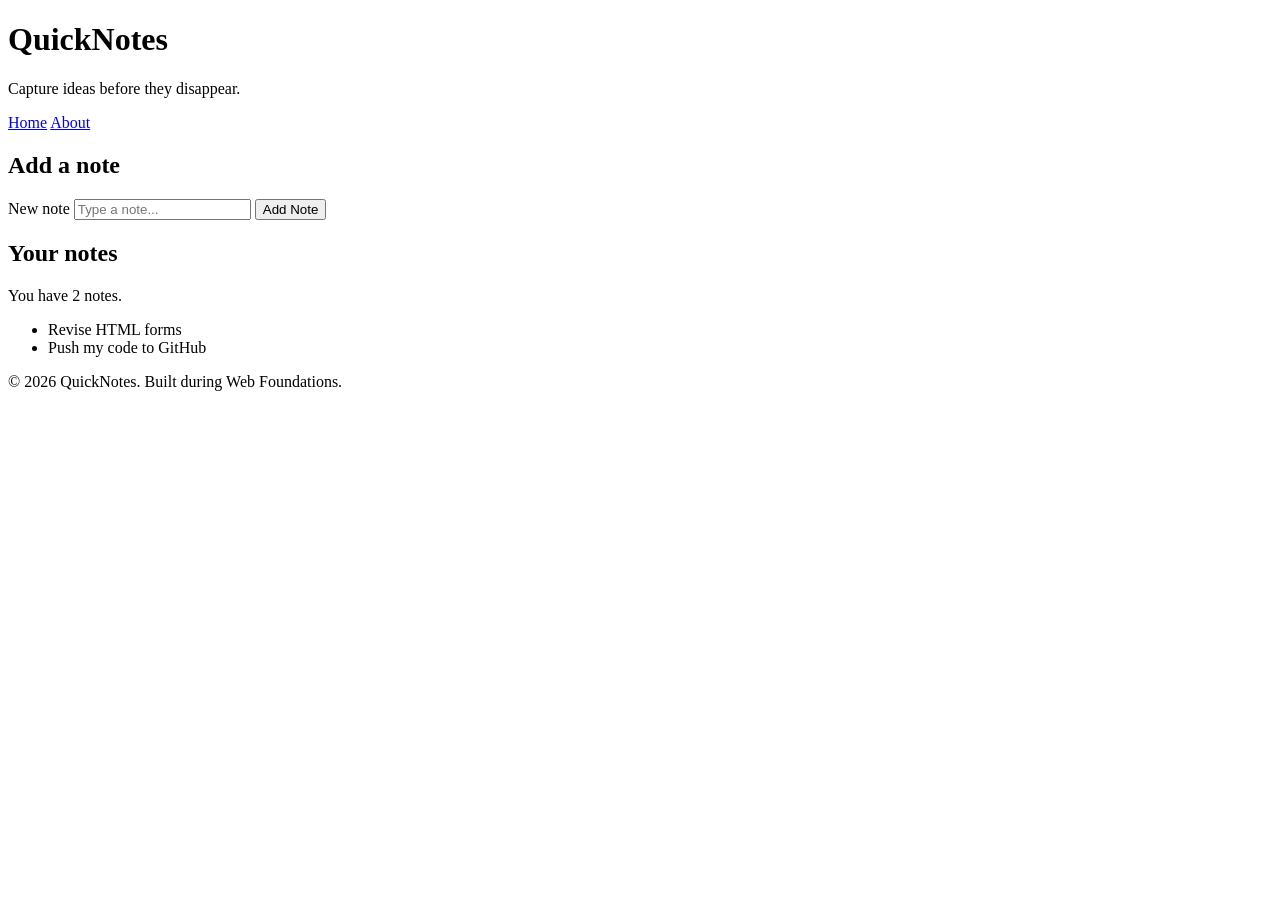
<file: day1/index.html>
<!DOCTYPE html>
<html lang="en">
  <head>
    <meta charset="UTF-8">
    <meta name="viewport" content="width=device-width, initial-scale=1.0">
    <title>QuickNotes</title>
  </head>
  <body>
    <header>
      <h1>QuickNotes</h1>
      <p>Capture ideas before they disappear.</p>
      <nav>
        <a href="index.html">Home</a>
        <a href="about.html">About</a>
      </nav>
    </header>
 
    <main>
      <section>
        <h2>Add a note</h2>
        <form id="note-form">
          <label for="note-input">New note</label>
          <input type="text" id="note-input" placeholder="Type a note...">
          <button type="submit">Add Note</button>
        </form>
      </section>
 
      <section>
        <h2>Your notes</h2>
        <p id="note-count">You have 2 notes.</p>
        <ul id="notes-list">
          <li>Revise HTML forms</li>
          <li>Push my code to GitHub</li>
        </ul>
      </section>
    </main>
 
    <footer>
      <p>&copy; 2026 QuickNotes. Built during Web Foundations.</p>
    </footer>
  </body>
</html>
</file>
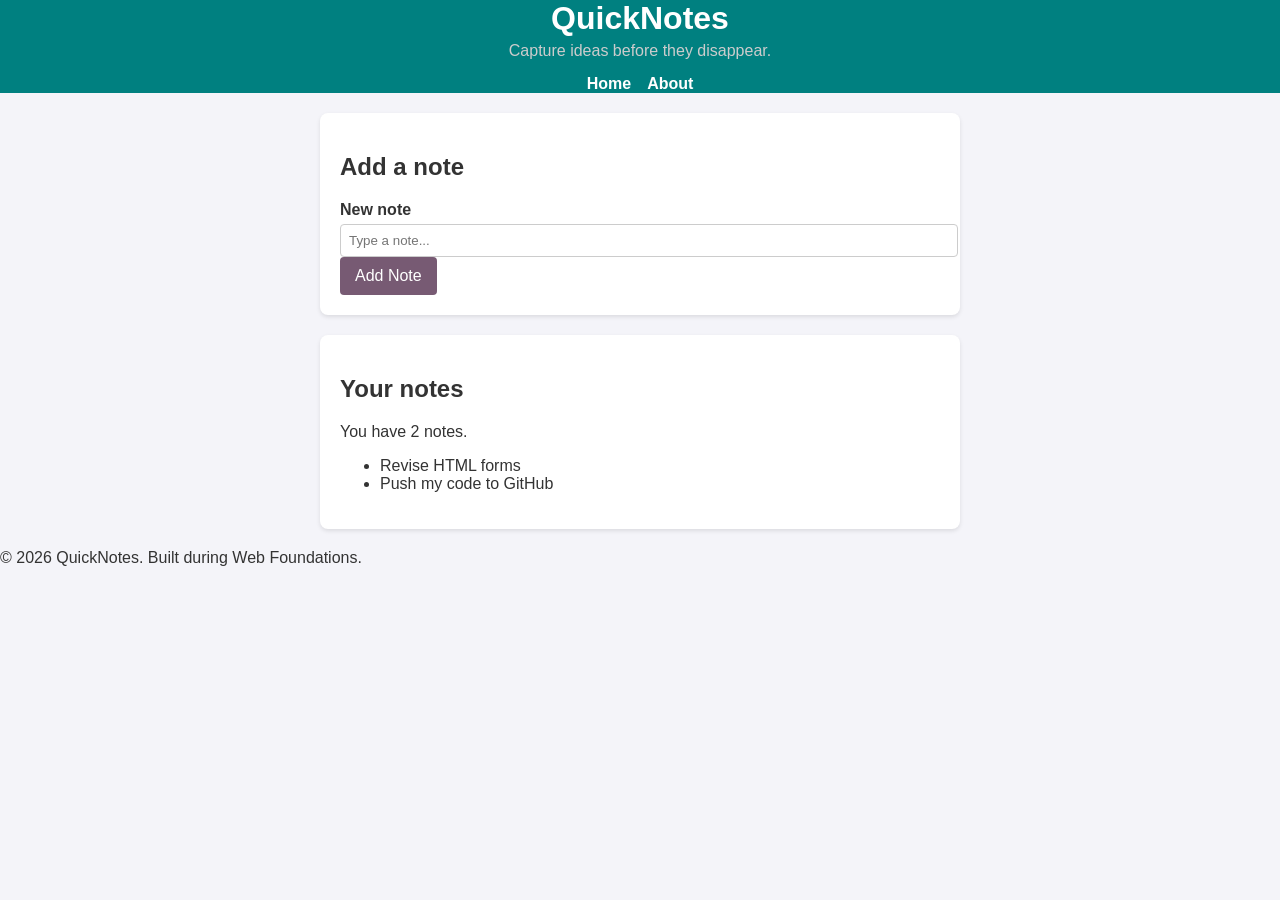
<file: day2/index.html>
<!DOCTYPE html>
<html lang="en">
  <head>
    <meta charset="UTF-8">
    <meta name="viewport" content="width=device-width, initial-scale=1.0">
    <title>QuickNotes</title>
    <link rel="stylesheet" href="style.css">
  </head>
  <body>
    <header>
      <h1>QuickNotes</h1>
      <p>Capture ideas before they disappear.</p>
      <nav>
        <a href="index.html">Home</a>
        <a href="about.html">About</a>
      </nav>
    </header>
 
    <main>
      <section>
        <h2>Add a note</h2>
        <form id="note-form">
          <label for="note-input">New note</label>
          <input type="text" id="note-input" placeholder="Type a note...">
          <button type="submit">Add Note</button>
        </form>
      </section>
 
      <section>
        <h2>Your notes</h2>
        <p id="note-count">You have 2 notes.</p>
        <ul id="notes-list">
          <li>Revise HTML forms</li>
          <li>Push my code to GitHub</li>
        </ul>
      </section>
    </main>
 
    <footer>
      <p>&copy; 2026 QuickNotes. Built during Web Foundations.</p>
    </footer>
  </body>
</html>
</file>
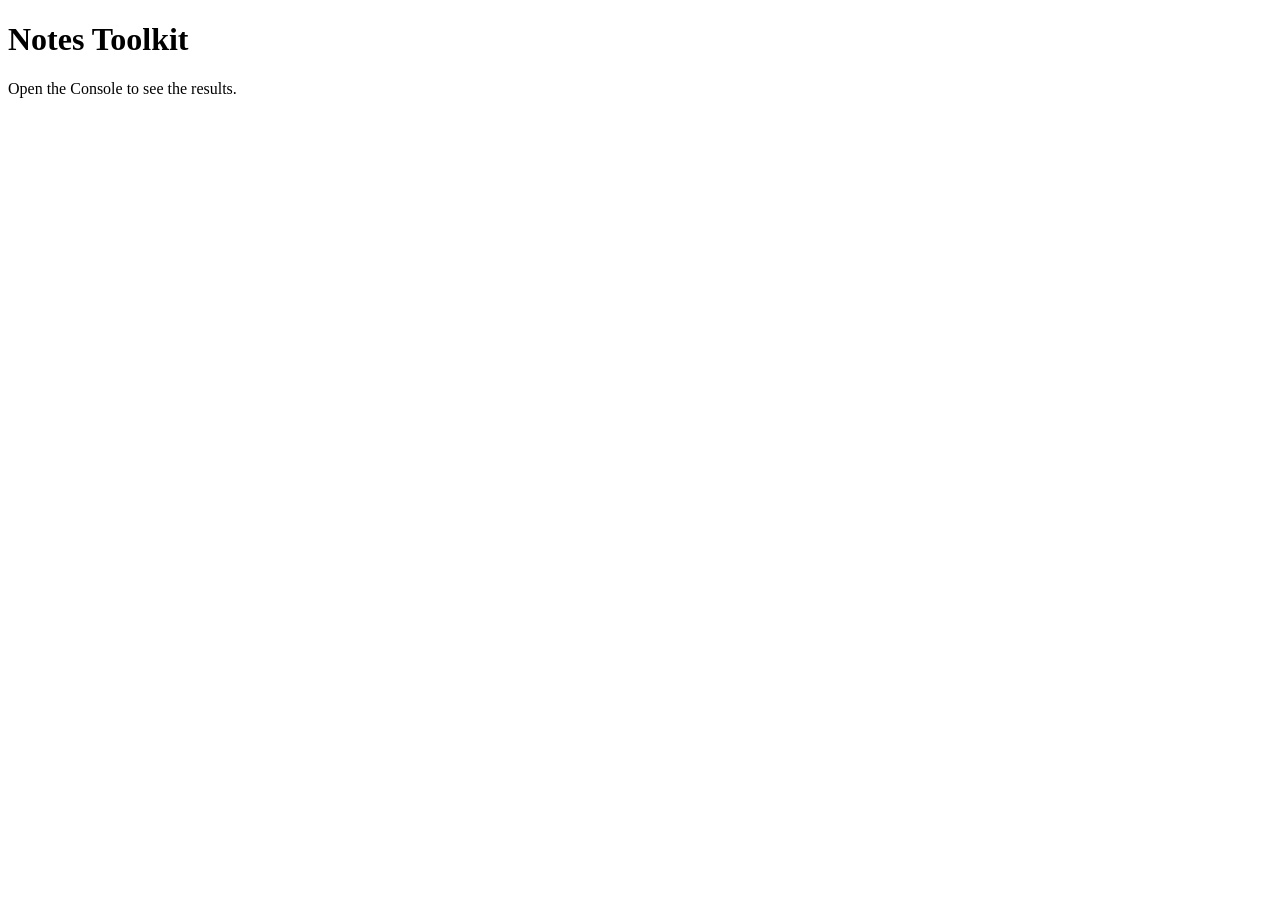
<file: day3/index.html>
<!DOCTYPE html>
<html lang="en">
<head>
    <meta charset="UTF-8">
    <title>Notes Toolkit</title>
    <!-- This line is mandatory to make your JavaScript run! -->
    <script src="script.js" defer></script>
</head>
<body>
    <h1>Notes Toolkit</h1>
    <p>Open the Console to see the results.</p>
</body>
</html>
</file>
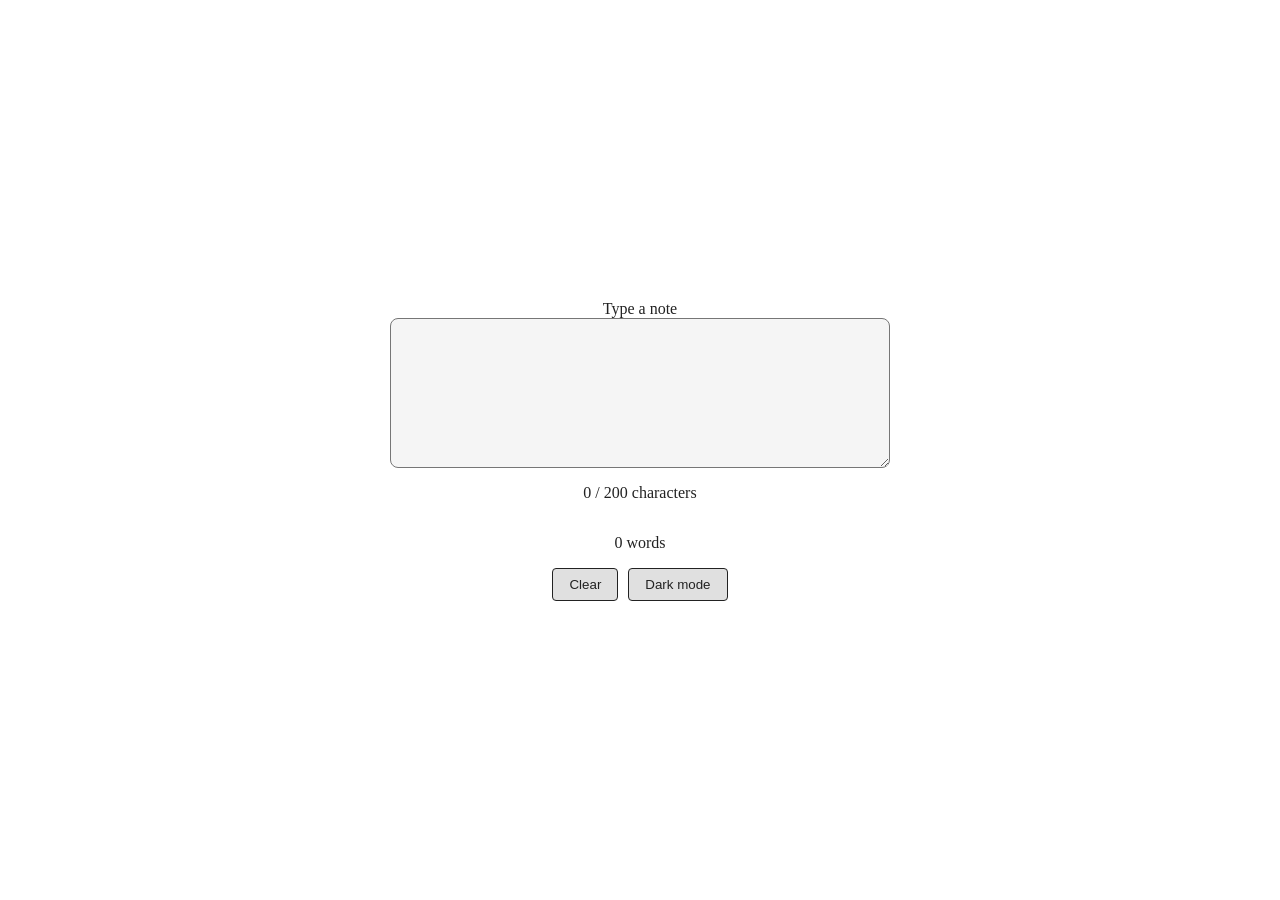
<file: day4/index.html>
<!DOCTYPE html>
<html lang="en">
<head>
    <meta charset="UTF-8">
    <meta name="viewport" content="width=device-width, initial-scale=1.0">
    <title>Note taker</title>
    <link rel="stylesheet" href="style.css">
    <script src="script.js" defer></script>
</head>
<body>
    
    <label for="note-text">Type a note</label>
    <textarea id="note-text"></textarea>
    <p id="char-count">0/200 characters</p>
    <p id="word-count">0 words</p>
    <div class="button-container">
        <button id="clear-btn">Clear</button>
        <button id="theme-toggle">Dark mode</button>
    </div>
</body>
</html>
</file>
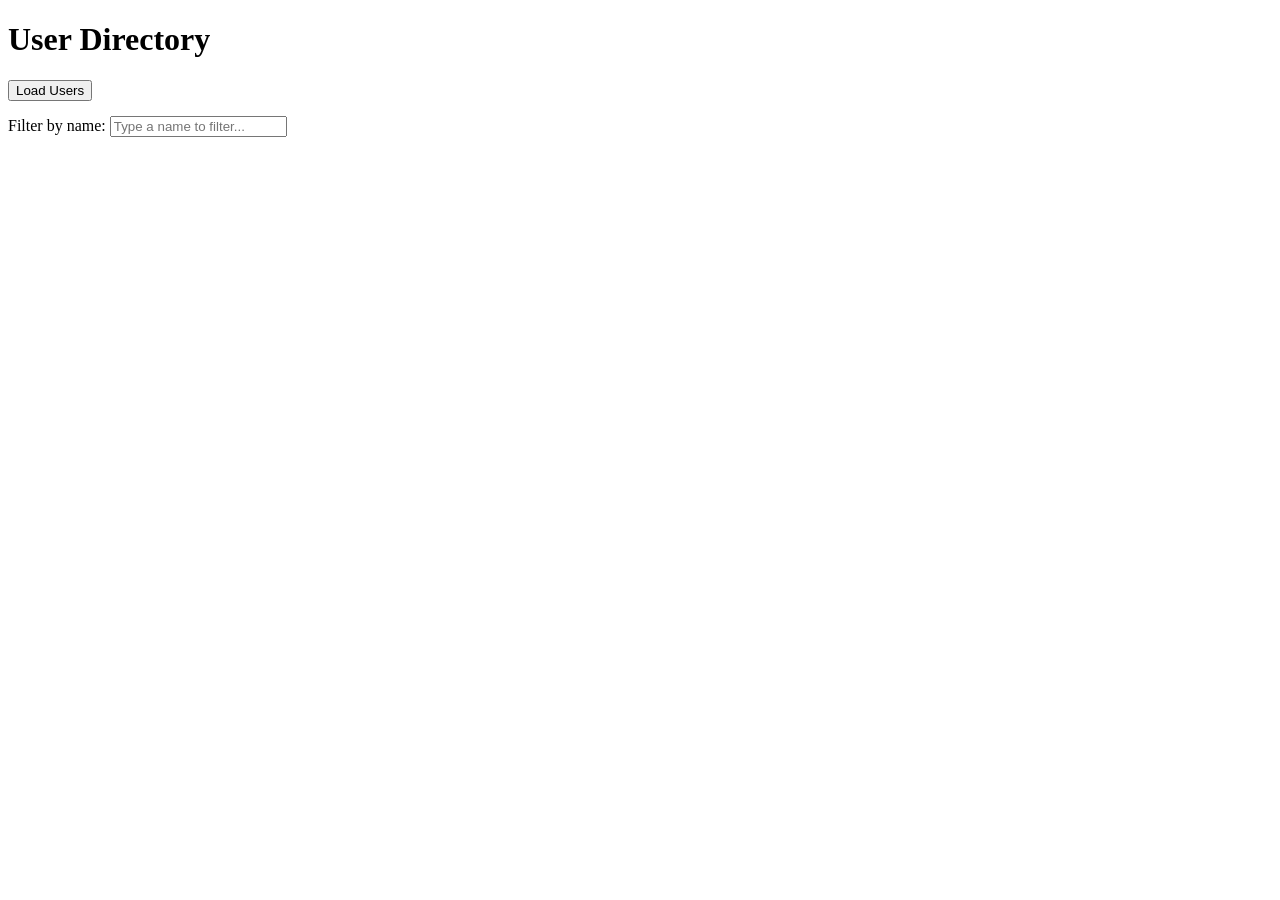
<file: day5/index.html>
<!DOCTYPE html>
<html lang="en">
<head>
    <meta charset="UTF-8">
    <meta name="viewport" content="width=device-width, initial-scale=1.0">
    <title>Day 5: User Management</title>
    <script src="users.js" defer></script>
</head>
<body>

    <h1>User Directory</h1>

    <button id="load-users">Load Users</button>

    <div style="margin-top: 15px;">
        <label for="filter-input">Filter by name:</label>
        <input type="text" id="filter-input" placeholder="Type a name to filter...">
    </div>

    <p id="status"></p>

    <ul id="users-list"></ul>

</body>
</html>
</file>
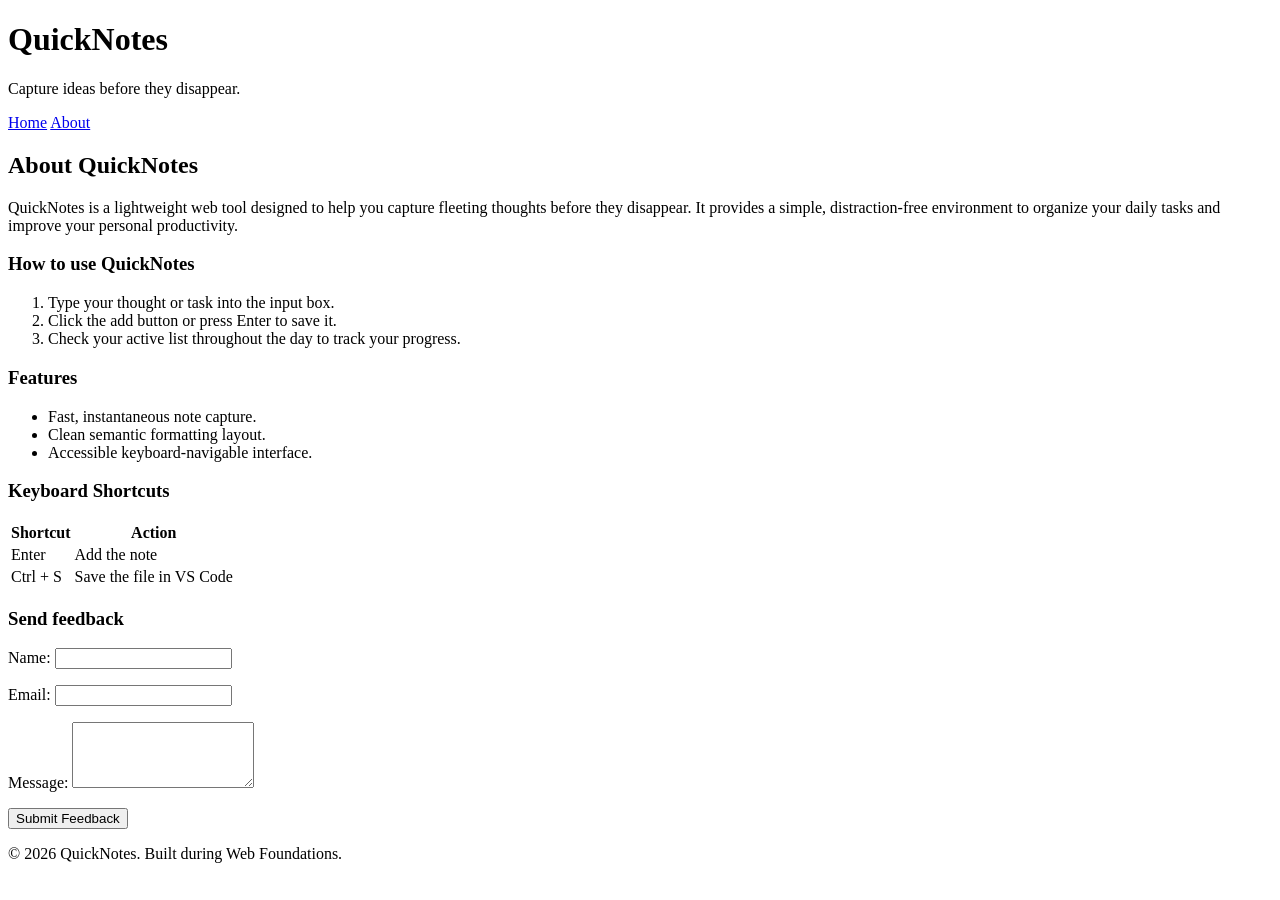
<file: day1/about.html>
<!DOCTYPE html>
<html lang="en">
  <head>
    <meta charset="UTF-8">
    <meta name="viewport" content="width=device-width, initial-scale=1.0">
    <title>About QuickNotes</title>
  </head>
  <body>
    <header>
      <h1>QuickNotes</h1>
      <p>Capture ideas before they disappear.</p>
      <nav>
        <a href="index.html">Home</a>
        <a href="about.html">About</a>
      </nav>
    </header>

    <main>
      <h2>About QuickNotes</h2>
      <p>QuickNotes is a lightweight web tool designed to help you capture fleeting thoughts before they disappear. It provides a simple, distraction-free environment to organize your daily tasks and improve your personal productivity.</p>

      <section>
        <h3>How to use QuickNotes</h3>
        <ol>
          <li>Type your thought or task into the input box.</li>
          <li>Click the add button or press Enter to save it.</li>
          <li>Check your active list throughout the day to track your progress.</li>
        </ol>
      </section>

      <section>
        <h3>Features</h3>
        <ul>
          <li>Fast, instantaneous note capture.</li>
          <li>Clean semantic formatting layout.</li>
          <li>Accessible keyboard-navigable interface.</li>
        </ul>
      </section>

      <section>
        <h3>Keyboard Shortcuts</h3>
        <table>
          <thead>
            <tr>
              <th>Shortcut</th>
              <th>Action</th>
            </tr>
          </thead>
          <tbody>
            <tr>
              <td>Enter</td>
              <td>Add the note</td>
            </tr>
            <tr>
              <td>Ctrl + S</td>
              <td>Save the file in VS Code</td>
            </tr>
          </tbody>
        </table>
      </section>

      <section>
        <h3>Send feedback</h3>
        <form id="feedback-form">
          <p>
            <label for="feedback-name">Name:</label>
            <input type="text" id="feedback-name" name="name" required>
          </p>
          <p>
            <label for="feedback-email">Email:</label>
            <input type="email" id="feedback-email" name="email" required>
          </p>
          <p>
            <label for="feedback-message">Message:</label>
            <textarea id="feedback-message" name="message" rows="4" required></textarea>
          </p>
          <button type="submit">Submit Feedback</button>
        </form>
      </section>
    </main>

    <footer>
      <p>&copy; 2026 QuickNotes. Built during Web Foundations.</p>
    </footer>
  </body>
</html>
</file>
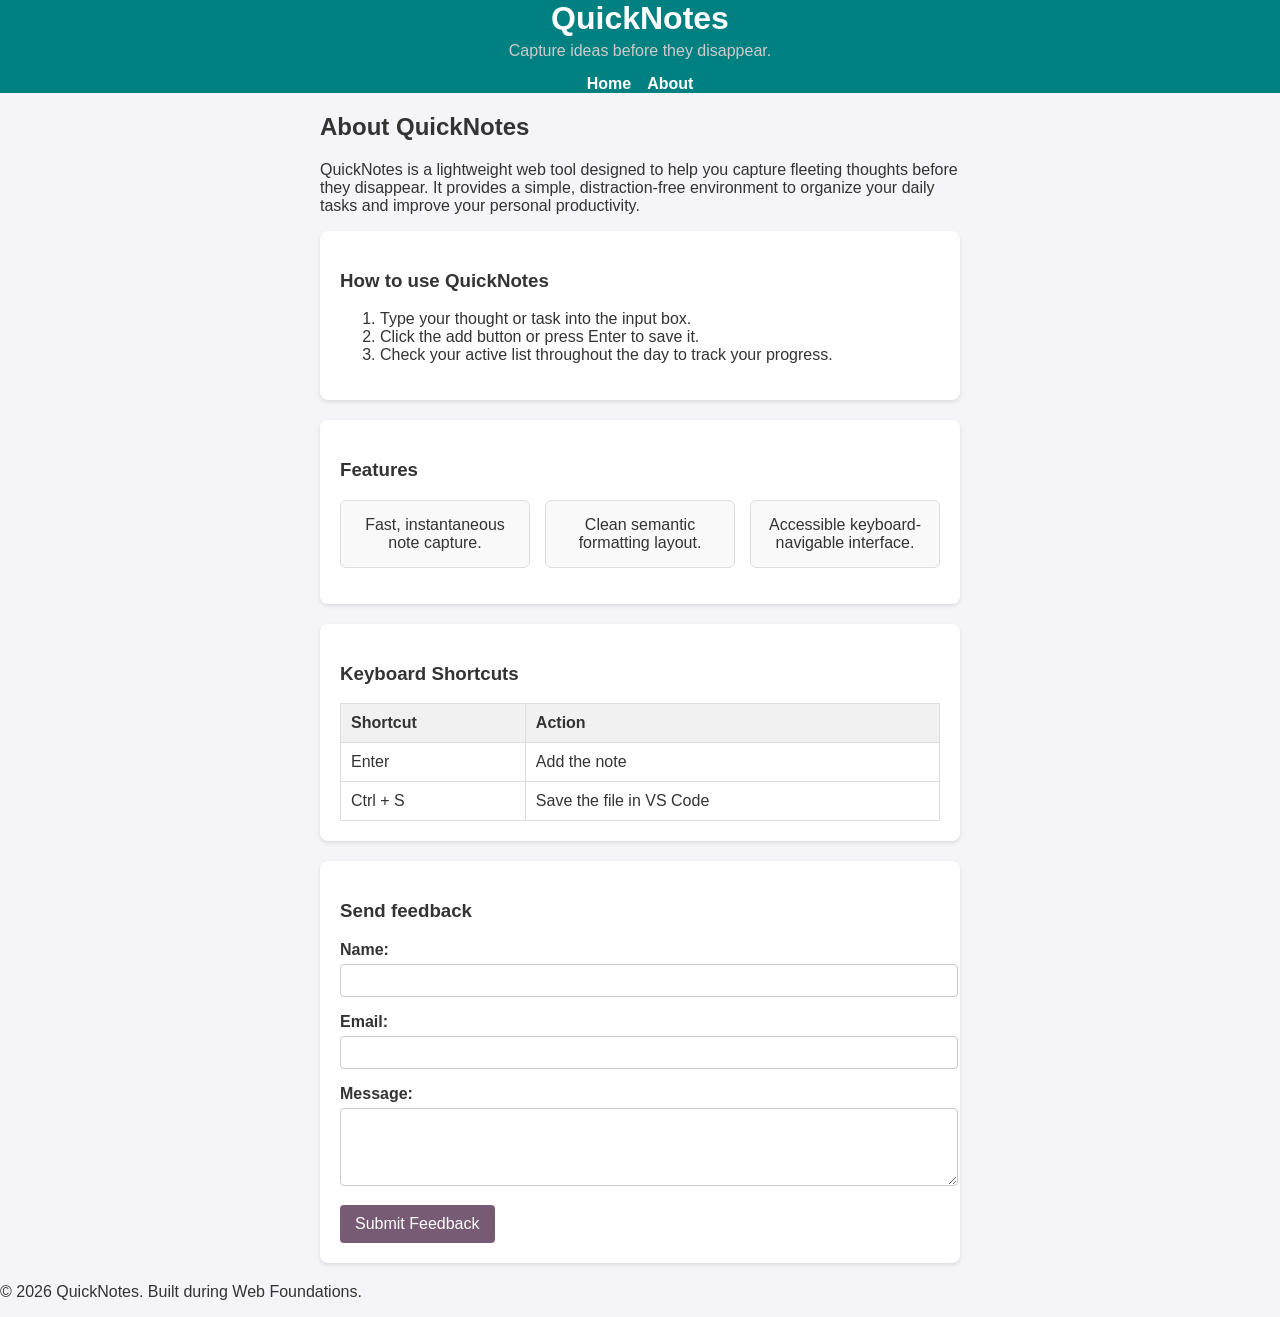
<file: day2/about.html>
<!DOCTYPE html>
<html lang="en">
  <head>
    <meta charset="UTF-8">
    <meta name="viewport" content="width=device-width, initial-scale=1.0">
    <title>About QuickNotes</title>
    <link rel="stylesheet" href="style.css">
  </head>
  <body>
    <header>
      <h1>QuickNotes</h1>
      <p>Capture ideas before they disappear.</p>
      <nav>
        <a href="index.html">Home</a>
        <a href="about.html">About</a>
      </nav>
    </header>

    <main>
      <h2>About QuickNotes</h2>
      <p>QuickNotes is a lightweight web tool designed to help you capture fleeting thoughts before they disappear. It provides a simple, distraction-free environment to organize your daily tasks and improve your personal productivity.</p>

      <section>
        <h3>How to use QuickNotes</h3>
        <ol>
          <li>Type your thought or task into the input box.</li>
          <li>Click the add button or press Enter to save it.</li>
          <li>Check your active list throughout the day to track your progress.</li>
        </ol>
      </section>

      <section>
        <h3>Features</h3>
        <ul class="features">
          <li>Fast, instantaneous note capture.</li>
          <li>Clean semantic formatting layout.</li>
          <li>Accessible keyboard-navigable interface.</li>
        </ul>
      </section>

      <section>
        <h3>Keyboard Shortcuts</h3>
        <table>
          <thead>
            <tr>
              <th>Shortcut</th>
              <th>Action</th>
            </tr>
          </thead>
          <tbody>
            <tr>
              <td>Enter</td>
              <td>Add the note</td>
            </tr>
            <tr>
              <td>Ctrl + S</td>
              <td>Save the file in VS Code</td>
            </tr>
          </tbody>
        </table>
      </section>

      <section>
        <h3>Send feedback</h3>
        <form id="feedback-form">
          <p>
            <label for="feedback-name">Name:</label>
            <input type="text" id="feedback-name" name="name" required>
          </p>
          <p>
            <label for="feedback-email">Email:</label>
            <input type="email" id="feedback-email" name="email" required>
          </p>
          <p>
            <label for="feedback-message">Message:</label>
            <textarea id="feedback-message" name="message" rows="4" required></textarea>
          </p>
          <button type="submit">Submit Feedback</button>
        </form>
      </section>
    </main>

    <footer>
      <p>&copy; 2026 QuickNotes. Built during Web Foundations.</p>
    </footer>
  </body>
</html>
</file>
<file: day2/style.css>
*,
*::before
*::after {
box-sizing: border-box;
}

body {
  margin: 0;
  font-family: sans-serif;
  background-color: #f4f4f9; /* Soft background to highlight white cards */
  color: #333;
}

header {
  background-color: #008080;
  color: white;
  text-align: center;
  position: sticky;
  top: 0;
  z-index: 10;
}

header h1 {
  margin: 0 0 5px 0;
}

header p {
  margin: 0 0 15px 0;
  color: #ccc;
}

nav {
  display: flex; 
  justify-content: center;
  gap: 16px;
}

nav a {
  color: white;
  text-align: center;
  text-decoration: none;
  font-weight: bold;
  transition: color 0.2s ease;
}

nav a:hover {
  color: aquamarine;
  text-decoration: underline;
}

main {
  max-width: 640px;
  margin: 20px auto;
  padding: 0 15px;
}

section {
  background-color: white; /* Required white card look */
  border-radius: 8px;
  padding: 20px;
  margin-bottom: 20px;
  box-shadow: 0 2px 4px rgba(0, 0, 0, 0.1); /* Subtle shadow for depth */
}

/* 5. Features Grid Layout (CSS Grid responsive cards) */
.features {
  display: grid;
  /* Required responsive column layout sizing rules */
  grid-template-columns: repeat(auto-fit, minmax(180px, 1fr));
  gap: 15px;
  padding: 0;
  list-style-type: none; /* Strip standard bullet symbols */
}

.features li {
  background-color: #f9f9f9;
  border: 1px solid #ddd;
  border-radius: 6px;
  padding: 15px;
  text-align: center;
}

/* 6. Keyboard Shortcuts Table Layout */
table {
  width: 100%;
  border-collapse: collapse; /* Prevents double border layouts */
  margin-top: 10px;
}

th, td {
  border: 1px solid #ddd;   /* Required cell borders */
  padding: 10px;            /* Required cell padding */
  text-align: left;
}

th {
  background-color: #f1f1f1;
}

/* 7. Feedback Form (Vertically stacked full-width fields) */
form p {
  margin-bottom: 15px;
}

form label {
  display: block;           /* Pushes labels onto their own line */
  margin-bottom: 5px;
  font-weight: bold;
}

/* Styles fields to fill input area fully */
form input[type="text"],
form input[type="email"],
form textarea {
  width: 100%;              /* Required full width layout style */
  padding: 8px;
  border: 1px solid #ccc;
  border-radius: 4px;
}

/* 8. Button Layout & Hover Interaction Transitions */
button {
  background-color: #775a73;
  color: white;
  border: none;
  padding: 10px 15px;
  border-radius: 4px;
  cursor: pointer;
  font-size: 1rem;
  /* Smooth transform/background transition rules */
  transition: background-color 0.2s ease, transform 0.2s ease; 
}

button:hover {
  background-color: #5e445a; /* Shifts background shade darker on hover */
  transform: translateY(-1px); /* Slight bounce upward motion shift */
}

/* 9. Small Display Screen Rules Media Query */
@media (max-width: 600px) {
  header {
    font-size: small;       /* Reduces header font size */
    padding: 10px;          /* Reduces padding layout parameters */
  }
}
</file>
<file: day4/style.css>
*,
*::before,
*::after {
box-sizing: border-box;
}

:root {
    --bg-color: #ffffff;  
    --text-color: #222222;
    --input-bg: #f5f5f5;  
    --button-bg: #e0e0e0; 
}

body.dark {
    --bg-color: #121212; 
    --text-color: #f0f0f0;
    --input-bg: #1e1e1e; 
    --button-bg: #333333;
}

#note-text {
    border-radius: 8px;
    width: 100%;
    max-width: 500px;
    height: 150px;
    background-color: var(--input-bg); 
    color: var(--text-color);
    padding: 16px 16px;
}

body {
    background-color: var(--bg-color);
    color: var(--text-color);
    display: flex;
    flex-direction: column;
    align-items: center;
    justify-content: center;
    min-height: 100vh;
    margin: 0;
}

button {
    background-color: var(--button-bg);
    color: var(--text-color);
    border: 1px solid var(--text-color);
    border-radius: 4px;
    padding: 8px 16px;
    cursor: pointer;
}

.button-container {
    display: flex;
    gap: 10px
}

.warning {
    color: orange;
}

.over {
    color: red;
    font-weight: bold;
}
</file>
